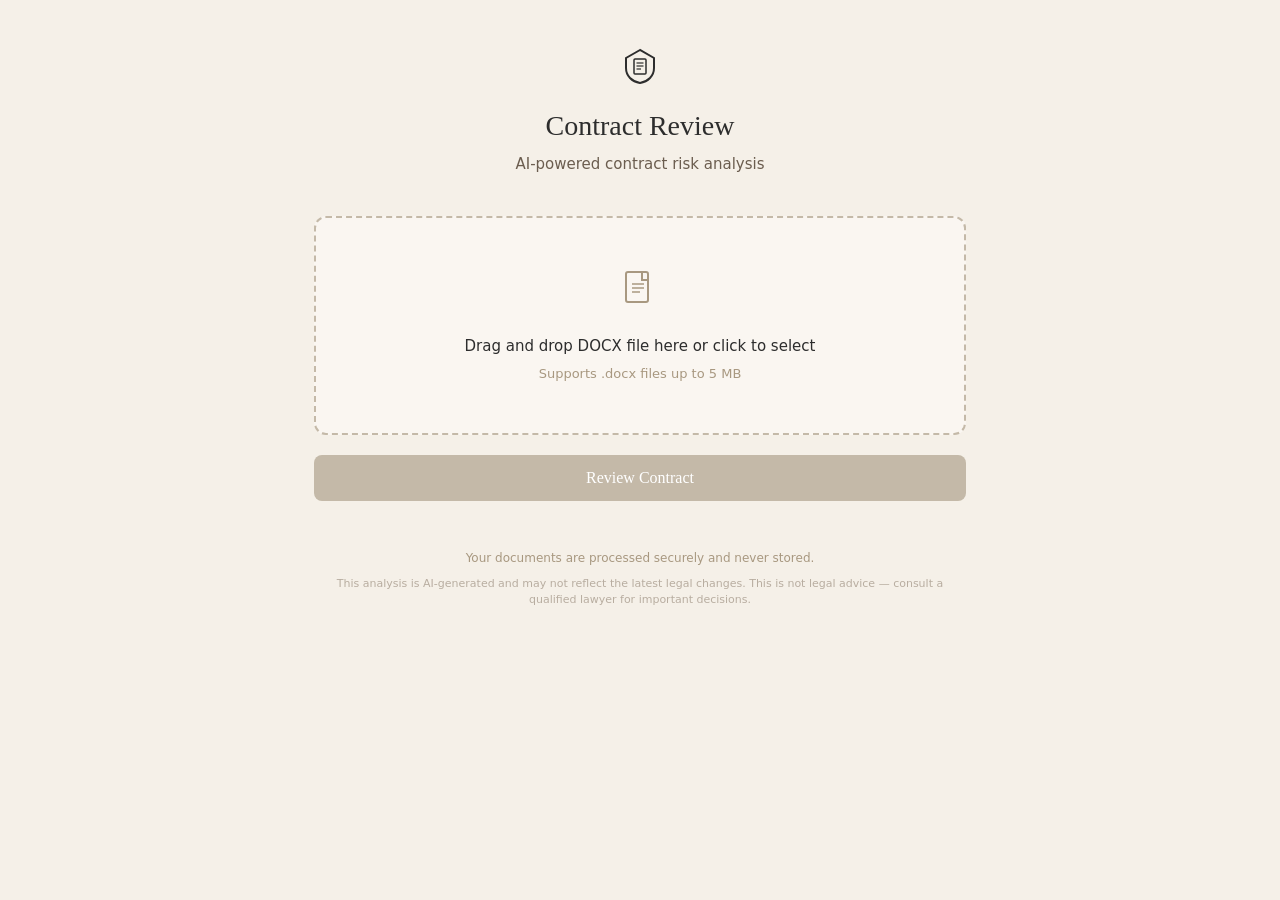
<file: contract-review/index.html>
<!DOCTYPE html>
<html lang="en">
<head>
  <meta charset="UTF-8">
  <meta name="viewport" content="width=device-width, initial-scale=1.0">
  <title>Contract Review — AI Risk Analysis</title>
  <link rel="stylesheet" href="index.css">
</head>
<body>
  <div class="container">
    <header>
      <div class="logo">
        <svg width="36" height="36" viewBox="0 0 36 36" fill="none" xmlns="http://www.w3.org/2000/svg">
          <path d="M18 2L4 10V20C4 28 10 33.5 18 35C26 33.5 32 28 32 20V10L18 2Z" stroke="#2D2D2D" stroke-width="2" fill="none"/>
          <rect x="12" y="11" width="12" height="15" rx="1" stroke="#2D2D2D" stroke-width="1.5" fill="none"/>
          <line x1="14.5" y1="15" x2="21.5" y2="15" stroke="#2D2D2D" stroke-width="1.2"/>
          <line x1="14.5" y1="18" x2="21.5" y2="18" stroke="#2D2D2D" stroke-width="1.2"/>
          <line x1="14.5" y1="21" x2="19" y2="21" stroke="#2D2D2D" stroke-width="1.2"/>
        </svg>
      </div>
      <h1>Contract Review</h1>
      <p class="subtitle">AI-powered contract risk analysis</p>
      <div id="rate-limit-notice" class="rate-limit-notice"></div>
    </header>

    <section id="upload-section">
      <div id="upload-zone" class="upload-zone">
        <svg width="48" height="48" viewBox="0 0 48 48" fill="none" xmlns="http://www.w3.org/2000/svg">
          <rect x="10" y="6" width="22" height="30" rx="2" stroke="#A89880" stroke-width="2" fill="none"/>
          <polyline points="26,6 26,14 32,14" stroke="#A89880" stroke-width="2" fill="none"/>
          <line x1="16" y1="18" x2="28" y2="18" stroke="#A89880" stroke-width="1.5"/>
          <line x1="16" y1="22" x2="28" y2="22" stroke="#A89880" stroke-width="1.5"/>
          <line x1="16" y1="26" x2="24" y2="26" stroke="#A89880" stroke-width="1.5"/>
        </svg>
        <p>Drag and drop DOCX file here or click to select</p>
        <span class="upload-hint">Supports .docx files up to 5 MB</span>
        <input type="file" id="file-input" accept=".docx" hidden>
      </div>
      <div id="file-info" class="file-info hidden">
        <span id="file-name"></span>
        <span id="file-size"></span>
        <button id="file-remove" class="file-remove" title="Remove file">&times;</button>
      </div>
      <button id="analyze-btn" class="btn-primary" disabled>Review Contract</button>
    </section>

    <section id="loading-section" class="hidden">
      <div class="loading-spinner"></div>
      <p class="loading-text">Analyzing your contract...</p>
      <p class="loading-hint">This may take 15–30 seconds</p>
    </section>

    <section id="results-section" class="hidden">
      <div id="summary-bar" class="summary-bar"></div>
      <div id="results-container"></div>
      <button id="new-analysis-btn" class="btn-secondary">Analyze Another Contract</button>
    </section>

    <section id="error-section" class="hidden">
      <div class="error-message" id="error-message"></div>
    </section>

    <footer>
      <p>Your documents are processed securely and never stored.</p>
      <p class="disclaimer">This analysis is AI-generated and may not reflect the latest legal changes. This is not legal advice — consult a qualified lawyer for important decisions.</p>
    </footer>
  </div>

  <script src="lib/mammoth.browser.min.js"></script>
  <script src="index.js"></script>
</body>
</html>
</file>
<file: contract-review/index.css>
/* === Base === */
* {
  margin: 0;
  padding: 0;
  box-sizing: border-box;
}

body {
  background: #F5F0E8;
  color: #2D2D2D;
  font-family: system-ui, -apple-system, "Segoe UI", sans-serif;
  line-height: 1.6;
  min-height: 100vh;
}

h1, h2, h3 {
  font-family: Georgia, "Times New Roman", serif;
  font-weight: normal;
}

/* === Layout === */
.container {
  max-width: 700px;
  margin: 0 auto;
  padding: 48px 24px 32px;
}

/* === Header === */
header {
  text-align: center;
  margin-bottom: 40px;
}

.logo {
  margin-bottom: 12px;
}

h1 {
  font-size: 28px;
  color: #2D2D2D;
  margin-bottom: 4px;
}

.subtitle {
  font-size: 15px;
  color: #6B5D4F;
}

.rate-limit-notice {
  margin-top: 12px;
  font-size: 13px;
  color: #6B5D4F;
}

/* === Upload Zone === */
.upload-zone {
  border: 2px dashed #C4B9A8;
  border-radius: 12px;
  background: #FAF6F1;
  padding: 48px 24px;
  text-align: center;
  cursor: pointer;
  transition: background 0.2s, border-color 0.2s;
}

.upload-zone:hover,
.upload-zone.dragover {
  background: #F0E9DD;
  border-color: #A89880;
}

.upload-zone p {
  margin-top: 12px;
  font-size: 15px;
  color: #2D2D2D;
}

.upload-hint {
  display: block;
  margin-top: 6px;
  font-size: 13px;
  color: #A89880;
}

/* === File Info === */
.file-info {
  display: flex;
  align-items: center;
  gap: 10px;
  margin-top: 12px;
  padding: 10px 14px;
  background: #fff;
  border: 1px solid #E0D6CA;
  border-radius: 8px;
  font-size: 14px;
}

.file-info #file-name {
  font-weight: 600;
  flex: 1;
  overflow: hidden;
  text-overflow: ellipsis;
  white-space: nowrap;
}

.file-info #file-size {
  color: #6B5D4F;
  white-space: nowrap;
}

.file-remove {
  background: none;
  border: none;
  font-size: 20px;
  cursor: pointer;
  color: #A89880;
  padding: 0 4px;
  line-height: 1;
}

.file-remove:hover {
  color: #C0392B;
}

/* === Buttons === */
.btn-primary {
  display: block;
  width: 100%;
  margin-top: 20px;
  padding: 14px;
  background: #2D2D2D;
  color: #fff;
  border: none;
  border-radius: 8px;
  font-size: 16px;
  font-family: Georgia, "Times New Roman", serif;
  cursor: pointer;
  transition: background 0.2s;
}

.btn-primary:hover:not(:disabled) {
  background: #444;
}

.btn-primary:disabled {
  background: #C4B9A8;
  cursor: not-allowed;
}

.btn-secondary {
  display: block;
  width: 100%;
  margin-top: 24px;
  padding: 12px;
  background: transparent;
  color: #2D2D2D;
  border: 2px solid #2D2D2D;
  border-radius: 8px;
  font-size: 15px;
  font-family: Georgia, "Times New Roman", serif;
  cursor: pointer;
  transition: background 0.2s;
}

.btn-secondary:hover {
  background: #2D2D2D;
  color: #fff;
}

/* === Loading === */
.loading-spinner {
  width: 40px;
  height: 40px;
  margin: 0 auto 16px;
  border: 3px solid #E0D6CA;
  border-top-color: #2D2D2D;
  border-radius: 50%;
  animation: spin 0.8s linear infinite;
}

@keyframes spin {
  to { transform: rotate(360deg); }
}

#loading-section {
  text-align: center;
  padding: 48px 0;
}

.loading-text {
  font-size: 16px;
  color: #2D2D2D;
}

.loading-hint {
  font-size: 13px;
  color: #A89880;
  margin-top: 6px;
}

/* === Results === */
.summary-bar {
  padding: 16px;
  background: #fff;
  border: 1px solid #E0D6CA;
  border-radius: 8px;
  margin-bottom: 20px;
  font-size: 15px;
  color: #2D2D2D;
  text-align: center;
}

.risk-card {
  background: #fff;
  border: 1px solid #E0D6CA;
  border-left: 4px solid #ccc;
  border-radius: 8px;
  padding: 20px;
  margin-bottom: 14px;
}

.risk-card.high  { border-left-color: #C0392B; }
.risk-card.medium { border-left-color: #E67E22; }
.risk-card.low   { border-left-color: #27AE60; }

.risk-header {
  display: flex;
  align-items: center;
  gap: 10px;
  margin-bottom: 12px;
}

.severity-badge {
  display: inline-block;
  padding: 2px 10px;
  border-radius: 4px;
  font-size: 12px;
  font-weight: 700;
  text-transform: uppercase;
  letter-spacing: 0.5px;
}

.severity-badge.high {
  background: #FDEDEC;
  color: #C0392B;
}

.severity-badge.medium {
  background: #FEF5E7;
  color: #D4880F;
}

.severity-badge.low {
  background: #EAFAF1;
  color: #1E8449;
}

.clause-text {
  background: #FAF6F1;
  border-left: 3px solid #C4B9A8;
  padding: 12px 16px;
  margin-bottom: 12px;
  font-style: italic;
  font-size: 14px;
  color: #4A3F35;
  line-height: 1.5;
}

.risk-number {
  font-family: Georgia, "Times New Roman", serif;
  font-size: 15px;
  font-weight: 700;
  color: #6B5D4F;
}

.explanation {
  font-size: 14px;
  color: #2D2D2D;
  line-height: 1.6;
}

.recommendation {
  font-size: 14px;
  color: #1E6B3A;
  line-height: 1.6;
  margin-top: 10px;
  padding: 10px 14px;
  background: #F0F9F2;
  border-radius: 6px;
}

/* === No Risks === */
.no-risks {
  text-align: center;
  padding: 32px;
  color: #27AE60;
  font-size: 16px;
}

/* === Error === */
.error-message {
  padding: 16px 20px;
  background: #FDEDEC;
  border: 1px solid #F5C6CB;
  border-radius: 8px;
  color: #922B21;
  font-size: 14px;
  text-align: center;
}

/* === Footer === */
footer {
  margin-top: 48px;
  text-align: center;
  font-size: 12px;
  color: #A89880;
}

.disclaimer {
  margin-top: 8px;
  font-size: 11px;
  color: #B8ADA0;
  line-height: 1.5;
}

/* === Utility === */
.hidden {
  display: none !important;
}
</file>
